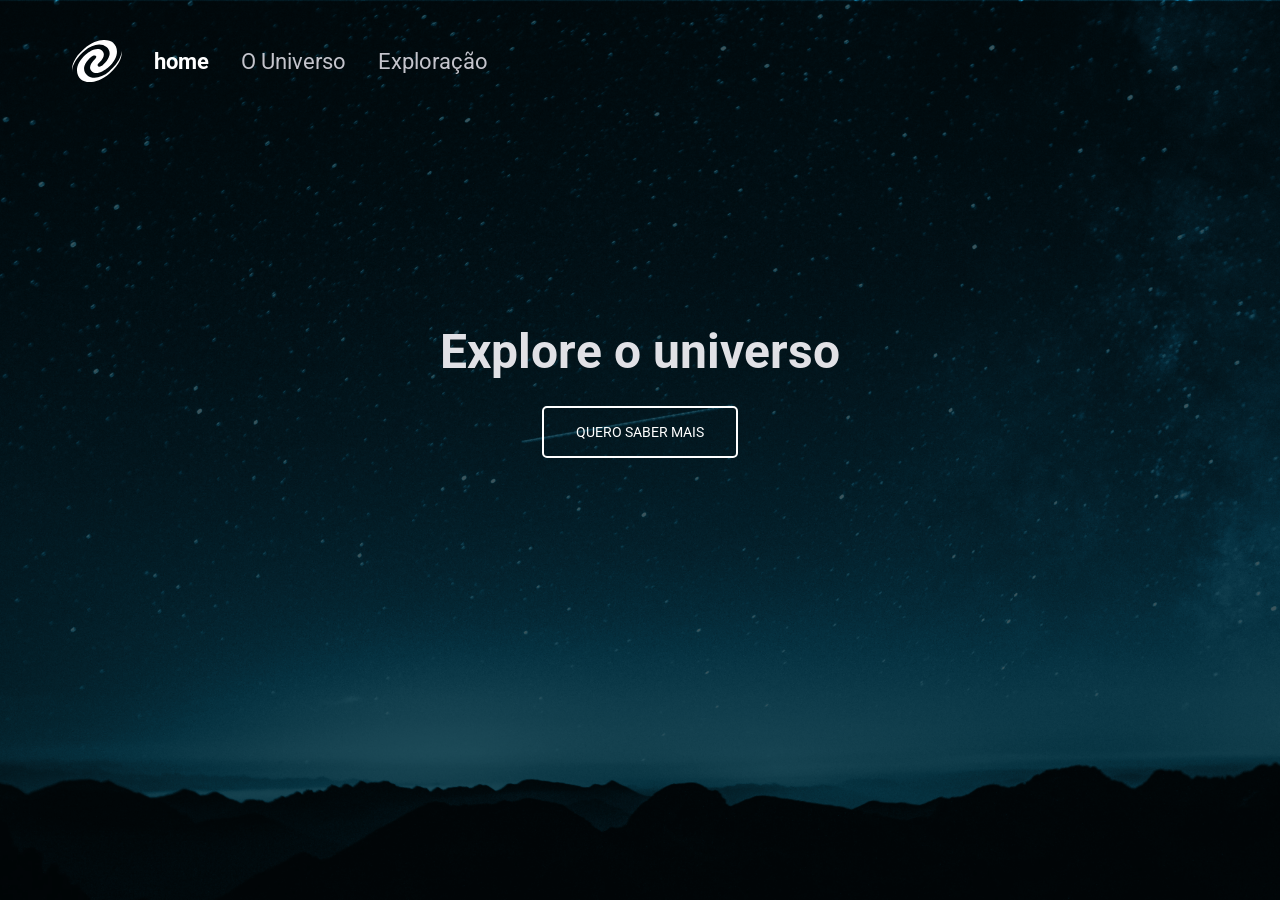
<file: index.html>
<!DOCTYPE html>
<html lang="pt-br">
<head>
    <meta charset="UTF-8">
    <meta name="viewport" content="width=device-width, initial-scale=1.0">
    <link rel="stylesheet" href="./styles/index.css">
    <link rel="preconnect" href="https://fonts.googleapis.com">
    <link rel="preconnect" href="https://fonts.gstatic.com" crossorigin>
    <link href="https://fonts.googleapis.com/css2?family=Roboto:ital,wght@0,100..900;1,100..900&display=swap" rel="stylesheet">
    <title>home</title>
</head>
<body>
   <header>
    <img src="./assets/Vector.svg" alt="logo do universo">

    <nav>
        <ul>
            <li>
                <a href="" class="Ativa">home</a>
            </li>
            <li>
                <a href="./pages/universo.html">O Universo</a>
            </li>
            <li>
                <a href="./pages/exploracao.html">Exploração</a>
            </li>
        </ul>
    </nav>
   </header> 

   <main>
    <h1>Explore o universo</h1>
    <a href="./pages/universo.html">Quero saber mais</a>
   </main>
</body>
</html>
</file>
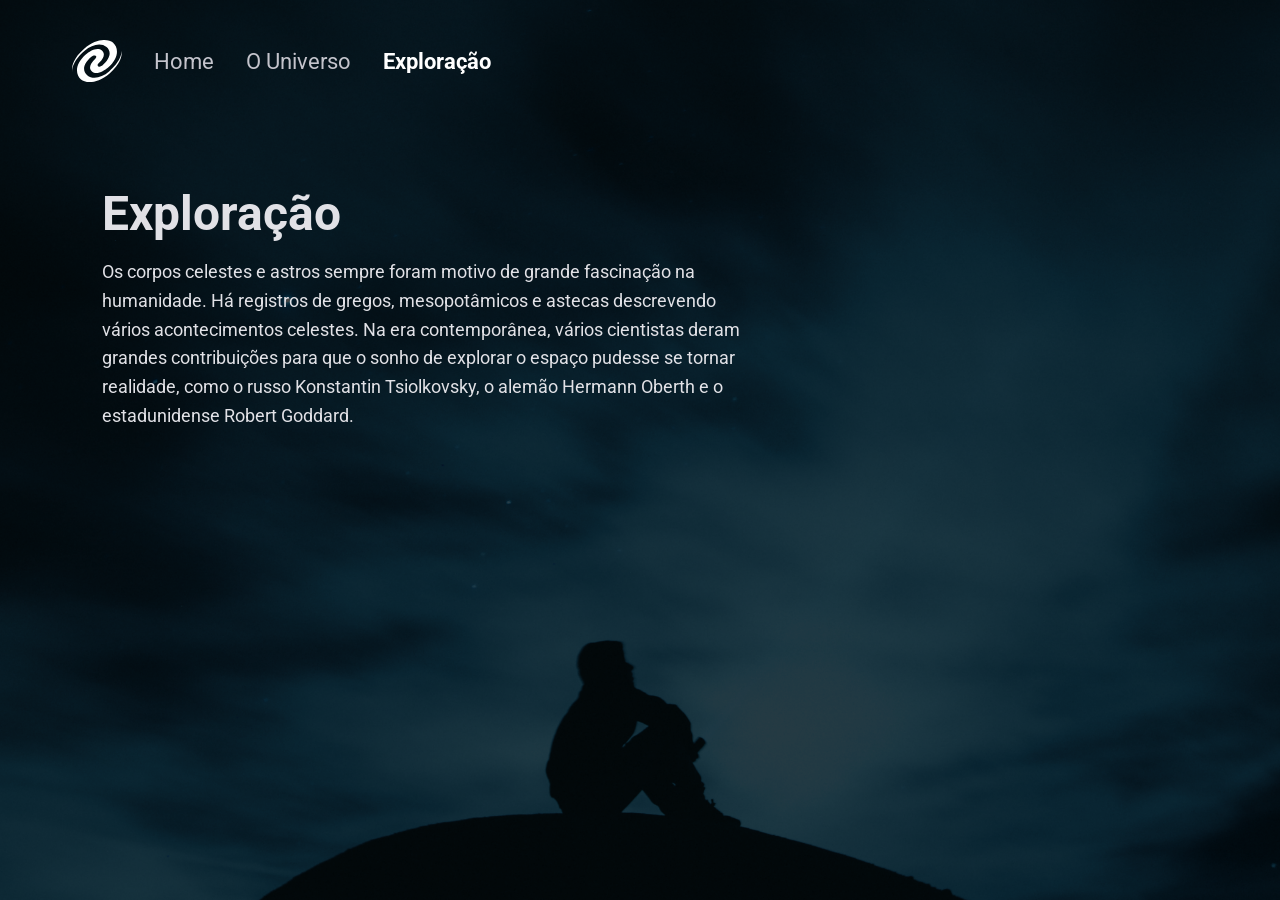
<file: pages/exploracao.html>
<!DOCTYPE html>
<html lang="pt-br">
<head>
    <meta charset="UTF-8">
    <meta name="viewport" content="width=device-width, initial-scale=1.0">
    <title>Exploração</title>
    <link rel="preconnect" href="https://fonts.googleapis.com">
    <link rel="preconnect" href="https://fonts.gstatic.com" crossorigin>
    <link href="https://fonts.googleapis.com/css2?family=Roboto:ital,wght@0,100..900;1,100..900&display=swap" rel="stylesheet">
    <link rel="stylesheet" href="../styles/exploracao.css"> 
</head>
<body>
    <header>
        <img src="../assets/Vector.svg" alt="Logo do universo">

        <nav>
            <ul>
                <li>
                    <a href="../index.html">Home</a>
                </li>
                <li>
                    <a href="../pages/universo.html">O Universo</a>
                </li>
                <li>
                    <a href="" class="ativa">Exploração</a>
                </li>
            </ul>
        </nav>
    </header>

    <main>
        <h1>Exploração</h1>
        <p>Os corpos celestes e astros sempre foram motivo de grande fascinação na humanidade. Há registros de gregos, mesopotâmicos e astecas descrevendo vários acontecimentos celestes. Na era contemporânea, vários cientistas deram grandes contribuições para que o sonho de explorar o espaço pudesse se tornar realidade, como o russo Konstantin Tsiolkovsky, o alemão Hermann Oberth e o estadunidense Robert Goddard.</p>
    </main>


</body>
</html>
</file>
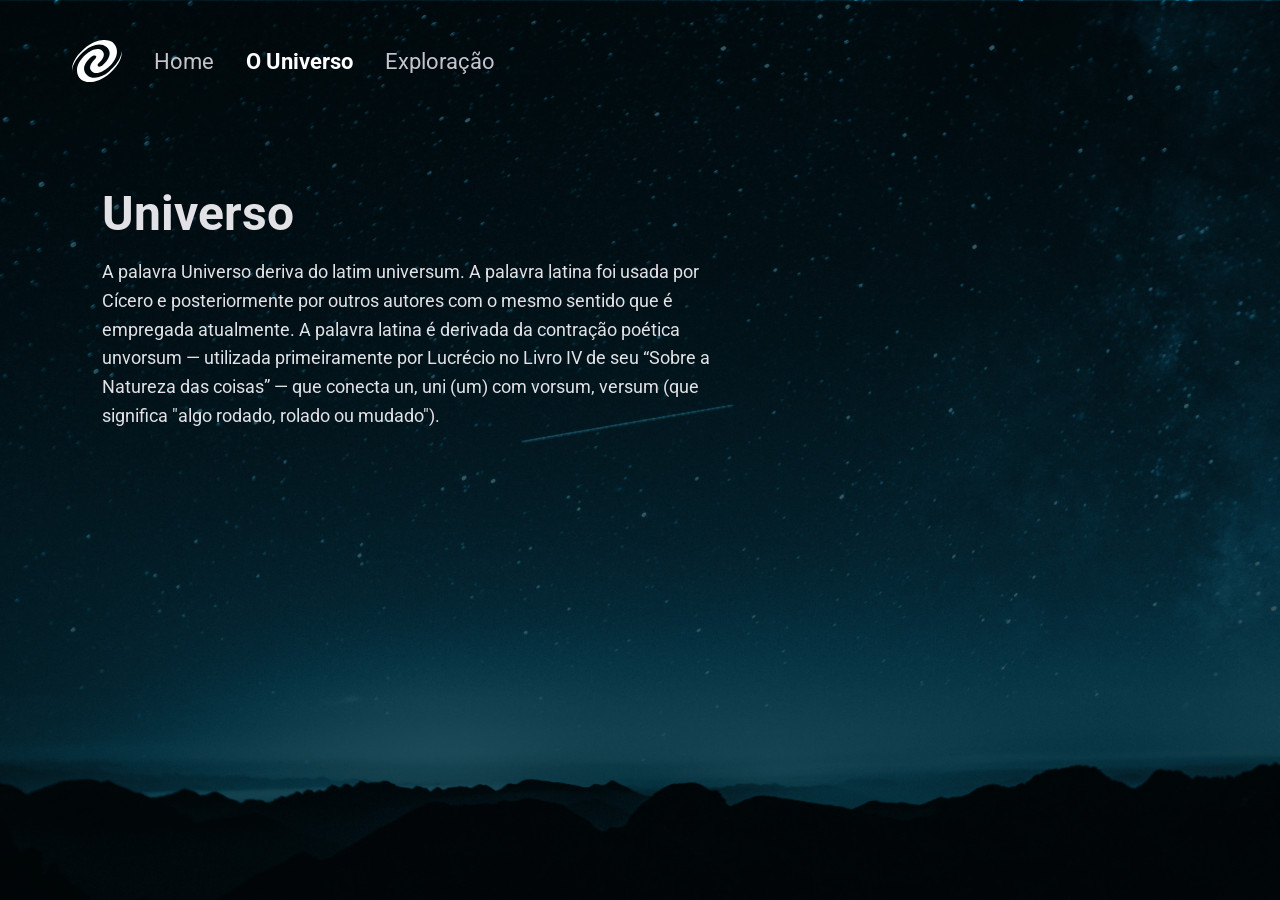
<file: pages/universo.html>
<!DOCTYPE html>
<html lang="pt-br">
<head>
    <meta charset="UTF-8">
    <meta name="viewport" content="width=device-width, initial-scale=1.0">
    <title>O universo</title>
    <link rel="preconnect" href="https://fonts.googleapis.com">
    <link rel="preconnect" href="https://fonts.gstatic.com" crossorigin>
    <link href="https://fonts.googleapis.com/css2?family=Roboto:ital,wght@0,100..900;1,100..900&display=swap" rel="stylesheet">
    <link rel="stylesheet" href="../styles/universo.css"> 
</head>
<body>
    <header>
        <img src="../assets/Vector.svg" alt="Logo do universo">

        <nav>
            <ul>
                <li>
                    <a href="../index.html">Home</a>
                </li>
                <li>
                    <a href="" class="ativa">O Universo</a>
                </li>
                <li>
                    <a href="">Exploração</a>
                </li>
            </ul>
        </nav>
    </header>

    <main>
        <h1>Universo</h1>
        <p>A palavra Universo deriva do latim universum. A palavra latina foi usada por Cícero e posteriormente por outros autores com o mesmo sentido que é empregada atualmente. A palavra latina é derivada da contração poética unvorsum — utilizada primeiramente por Lucrécio no Livro IV de seu “Sobre a Natureza das coisas” — que conecta un, uni (um) com vorsum, versum (que significa "algo rodado, rolado ou mudado").</p>
    </main>


</body>
</html>
</file>
<file: styles/index.css>
*{
    margin: 0;
    padding: 0;
    box-sizing: border-box;
    font-family: Roboto, sans-serif;
}


body {
    background-image: url(../assets/mountains-universe-1.png);
    background-position: center;
    background-size: cover;
    background-repeat: no-repeat;

    height: 100vh;
}

header {
    height: 122px;

    display: flex;
    padding-inline: 72px;

    align-items: center;
    gap: 32px;


     ul {
        display: flex;
        list-style: none;
        gap: 32px;

        a{
            font-size: 22px;
            text-decoration: none;
            color: #c4c4cc;
        }
        .Ativa {
            color: #fff;
            font-weight: 700;
        }
     }
} 

main {
    margin-top: 200px;
    width: fit-content;
    margin-inline: auto;

    h1{
        color: #e1e1e6;
        font-size: 48px;
        line-height: 125%;
        margin-bottom: 24px;
    }

    a {
        border: 2px solid #fff;
        display: block;
        margin-inline: auto;
        width: fit-content;
        border-radius: 5px;
        padding: 12px 32px;
        color: #fff;
        text-decoration: none;
        font-size: 14px;
        line-height: 24px;
        text-transform: uppercase;

    }
}
</file>
<file: styles/exploracao.css>
* {
    margin: 0;
    padding: 0;
    box-sizing: border-box;
    font-family: Roboto, sans-serif;
}
body {
    background-image: url(../assets/mountains-universe-3.png);
    background-size: cover;
    background-position: center;
    background-repeat: no-repeat;
    height: 100vh;
}
header{
    height: 122px;
    display: flex;
    padding-inline: 72px;
    align-items: center;
    gap: 32px;

    ul{
        display: flex;
        list-style: none;
        gap: 32px;
        a{
            font-size: 22px;
            text-decoration: none;
            color: #c4c4cc;
        }

        .ativa {
            color: #fff;
            font-weight: 700;
        }
    }
}

main {
    margin-left: 102px;
    color: #e1e1e6;
    margin-top: 63px;

    h1 {
        font-size: 48px;
        margin-bottom: 16px;
    }

    p {
        max-width: 648px;
        line-height: 160%;
        font-size: 18px;
    }
}
</file>
<file: styles/universo.css>
* {
    margin: 0;
    padding: 0;
    box-sizing: border-box;
    font-family: Roboto, sans-serif;
}
body {
    background-image: url(../assets/mountains-universe-1.png);
    background-size: cover;
    background-position: center;
    background-repeat: no-repeat;
    height: 100vh;
}
header{
    height: 122px;
    display: flex;
    padding-inline: 72px;
    align-items: center;
    gap: 32px;

    ul{
        display: flex;
        list-style: none;
        gap: 32px;
        a{
            font-size: 22px;
            text-decoration: none;
            color: #c4c4cc;
        }

        .ativa {
            color: #fff;
            font-weight: 700;
        }
    }
}

main {
    margin-left: 102px;
    color: #e1e1e6;
    margin-top: 63px;

    h1 {
        font-size: 48px;
        margin-bottom: 16px;
    }

    p {
        max-width: 648px;
        line-height: 160%;
        font-size: 18px;
    }
}
</file>
